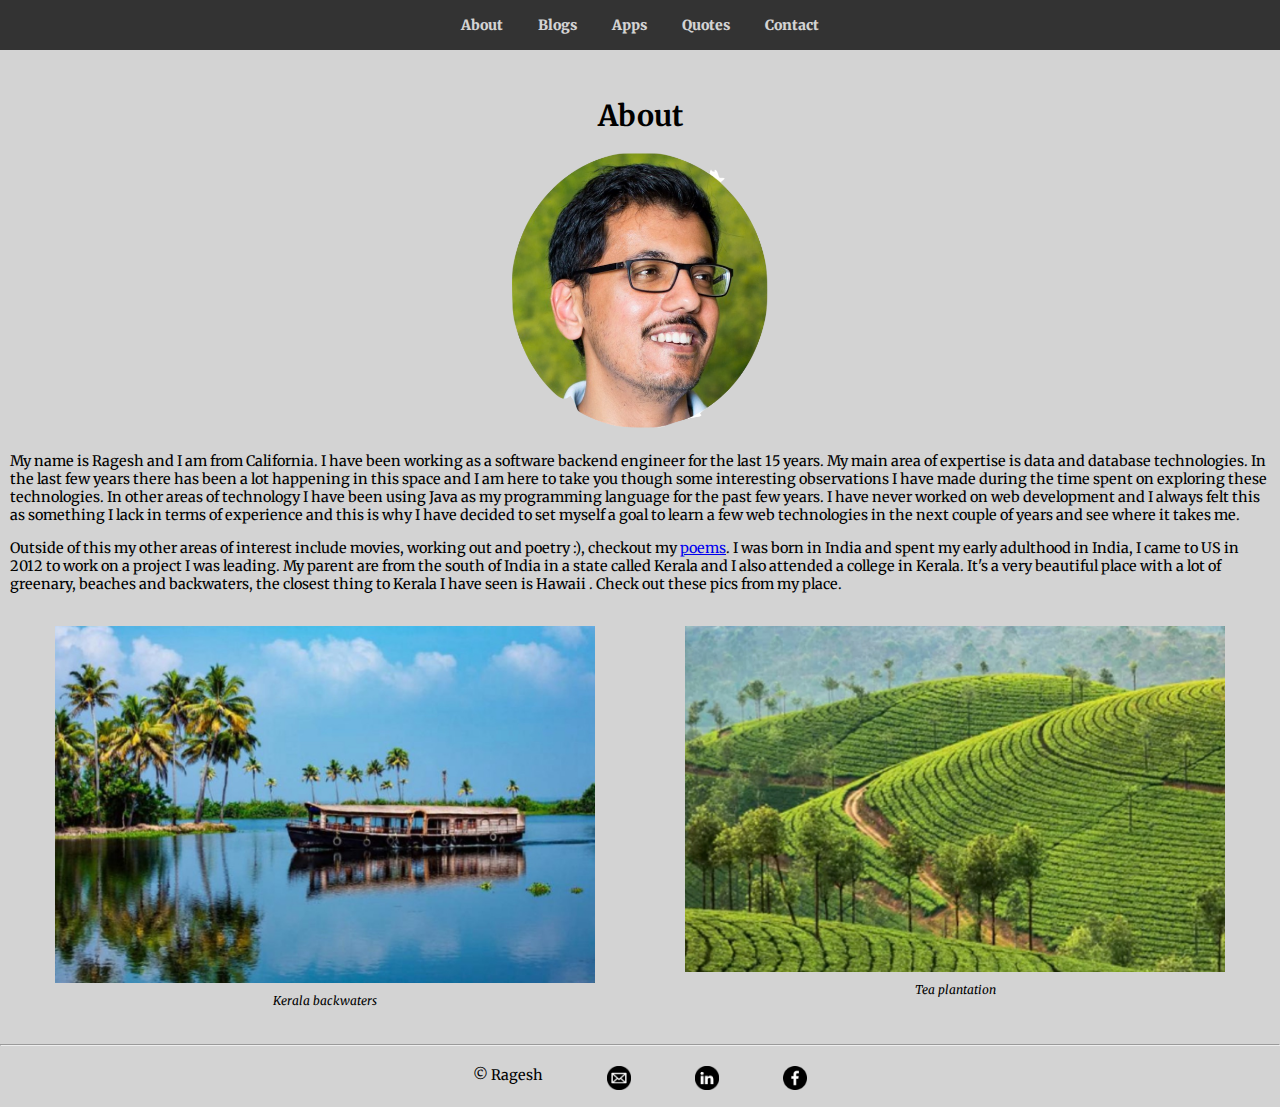
<file: index.html>
<!DOCTYPE html>
<html lang="en">

<head>
  <meta charset="UTF-8">
  <meta http-equiv="X-UA-Compatible" content="IE=edge">
  <meta name="viewport" content="width=device-width, initial-scale=1.0">
  <title>data_dude</title>
  <link href="main.css" media="screen" rel="stylesheet">
  <link href="print.css" media="print" rel="stylesheet">
  <link rel="preconnect" href="https://fonts.googleapis.com">
  <link rel="preconnect" href="https://fonts.gstatic.com" crossorigin>
  <link href="https://fonts.googleapis.com/css2?family=Merriweather:wght@300&display=swap" rel="stylesheet">

<body>
  <main class="wrapper">
    <nav class="nav">
      <ul class="nav-list">
        <li class="nav-item"><a href="index.html" class="nav-link"> About </a></li>
        <li class="nav-item"><a href="blog.html" class="nav-link"> Blogs </a></li>
        <li class="nav-item"><a href="apps.html" class="nav-link"> Apps</a></li>
        <li class="nav-item"><a href="quotes.html" class="nav-link"> Quotes</a></li>
        <li class="nav-item"><a href="contact.html" class="nav-link"> Contact</a></li>
      </ul>
      <div class="hamburger">
        <span class="bar"></span>
        <span class="bar"></span>
        <span class="bar"></span>
      </div>
    </nav>
    <script src="navigation.js"></script>

    <!-- <img src="assets/data_dude.png" id="head_image" alt="data dude"> -->
    <p>
    <h1>About</h1>
    <img src="assets/ragesh_headshot.png" class="my_pic" alt="ragesh headshot">
    <div class="maintext">
      <p>
        My name is Ragesh and I am from California.
        I have been working as a software backend engineer for the last 15 years.
        My main area of expertise is data and database technologies. In the last
        few years there has been a lot happening in this space and I am here to take you
        though some interesting observations I have made during the time spent on exploring
        these technologies. In other areas of technology I have been using Java as my programming
        language for the past few years. I have never worked on web development and
        I always felt this as something I lack in terms of experience and this is
        why I have decided to set myself a goal to learn a few web technologies in the
        next couple of years and see where it takes me.
      </p>
      <p>
        Outside of this my other
        areas of interest include movies, working out and poetry :), checkout my
        <a href="https://www.poemhunter.com/ragesh-damodaran/" target="_blank" rel="noreferrer noopener"
        aria-label="This is an external link (opens in a new tab)">poems</a>. I was born
        in India and spent my early adulthood in India, I came to US in 2012 to work on
        a project I was leading. My parent are from the south of India in a state
        called Kerala and I also attended a college in Kerala. It's a very beautiful place with
        a lot of greenary, beaches and backwaters, the closest thing to Kerala I have seen is Hawaii
        . Check out these pics from my place.
      </p>
      <div class="row">
        <div class="column">
          <figure>
            <img src="assets/kerala_pics.jpg" alt="Kerala backwaters">
            <figcaption><sub><i>Kerala backwaters</i></sub></figcaption>
          </figure>
        </div>
        <div class="column">
          <figure>
            <img src="assets/kerala_pic2.jpg" alt="Kerala tea plantations">
            <figcaption><sub><i>Tea plantation</i></sub></figcaption>
          </figure>
        </div>
      </div>
    </div>
  </main>
  <hr>
  <footer>
    <div class="footer_row">
      <div class="footer_column">
        © Ragesh
      </div>
      <div class="footer_column">
        <a href="mailto:ragesh.temp@gmail.com" target="_blank">
          <img src="assets/mail_icon.png" class="footer_images" alt="email icon">
        </a>
      </div>
      <div class="footer_column">
        <a href="https://linkedin.com/in/ragesh-damodaran" target="_blank">
          <img src="assets/linkedin_icon.png" class="footer_images" alt="email icon">
        </a>
      </div>
      <div class="footer_column">
        <a href="https://www.facebook.com/ragesh.damodaran.5" target="_blank">
          <img src="assets/facebook_icon.png" class="footer_images" alt="email icon">
        </a>
      </div>
    </div>
  </footer>

</body>

</html>
</file>
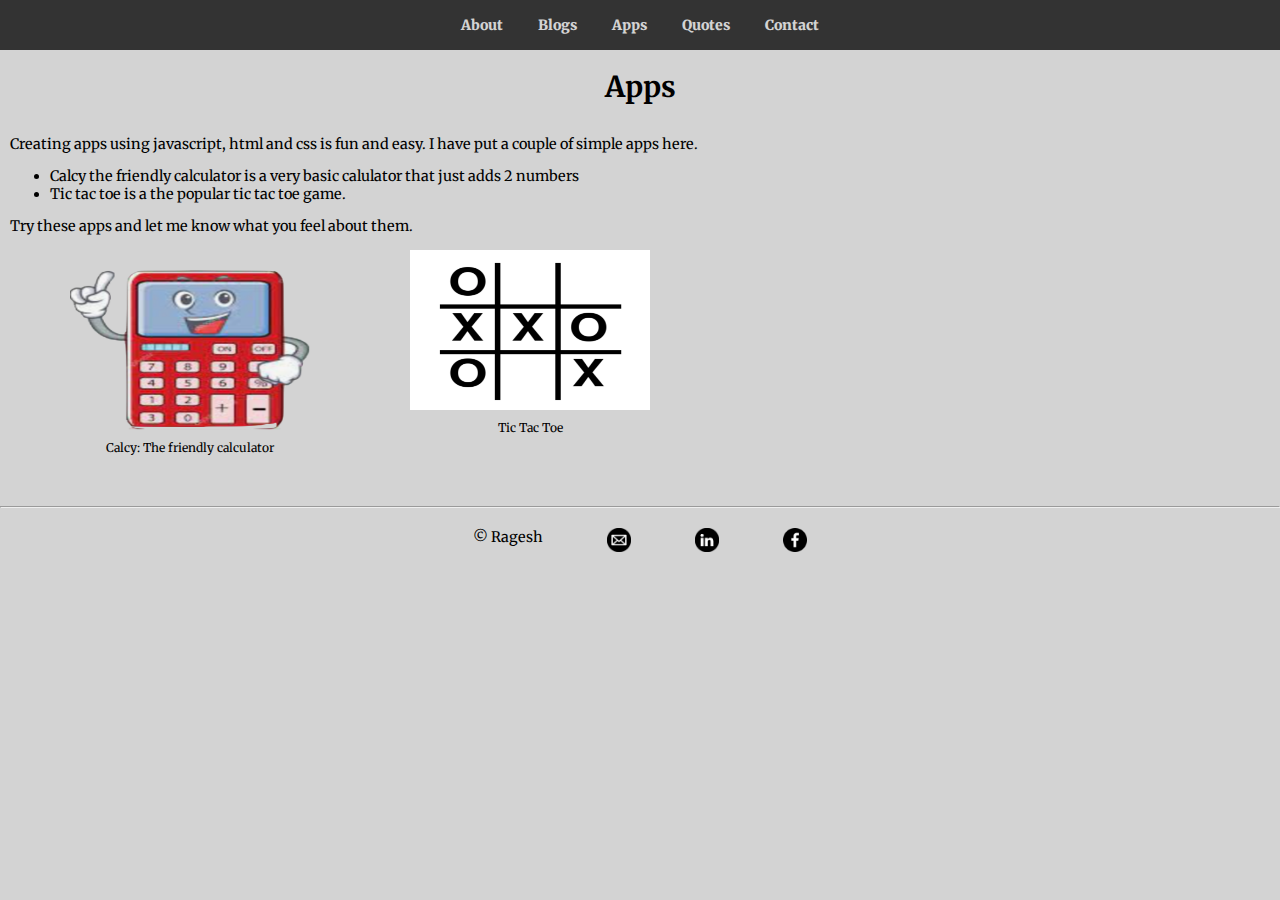
<file: apps.html>
<!DOCTYPE html>
<html lang="en">

<head>
  <meta charset="UTF-8">
  <meta http-equiv="X-UA-Compatible" content="IE=edge">
  <meta name="viewport" content="width=device-width, initial-scale=1.0">
  <title>contact</title>
  <link href="main.css" media="screen" rel="stylesheet">
  <link href="print.css" media="print" rel="stylesheet">
  <link rel="preconnect" href="https://fonts.googleapis.com">
  <link rel="preconnect" href="https://fonts.gstatic.com" crossorigin>
  <link href="https://fonts.googleapis.com/css2?family=Merriweather:wght@300&display=swap" rel="stylesheet">

</head>

<body>
  <main class="wrapper">
    <nav class="nav">
      <ul class="nav-list">
        <li class="nav-item"><a href="index.html" class="nav-link"> About </a></li>
        <li class="nav-item"><a href="blog.html" class="nav-link"> Blogs </a></li>
        <li class="nav-item"><a href="apps.html" class="nav-link"> Apps</a></li>
        <li class="nav-item"><a href="quotes.html" class="nav-link"> Quotes</a></li>
        <li class="nav-item"><a href="contact.html" class="nav-link"> Contact</a></li>
      </ul>
      <div class="hamburger">
        <span class="bar"></span>
        <span class="bar"></span>
        <span class="bar"></span>
      </div>
    </nav>
    <script src="navigation.js"></script>
    <h1>Apps
    </h1>
    <div class="maintext">
      Creating apps using javascript, html and css is fun and easy. I have put a couple of simple apps here.
      <ul>
        <li>Calcy the friendly calculator is a very basic calulator that just adds 2 numbers</li>
        <li>Tic tac toe is a the popular tic tac toe game.</li>
      </ul>
      Try these apps and let me know what you feel about them.
      <div class="flex_row">
        <div class="flex_column">
          <figure>
            <a href="Apps/calculator.html">
              <img src="assets/calcy_img.png" class="flex_imgs" alt="Calcy">
            </a>
            <figcaption><sub class="app_sub">Calcy: The friendly calculator</sub></figcaption>
          </figure>
        </div>
        <div class="blog_column">
          <figure>
            <a href="Apps/tic_tac_toe.html">
              <img src="assets/tic_tac_toe.png" class="flex_imgs" alt="tic tac toe">
            </a>
            <figcaption><sub class="app_sub">Tic Tac Toe</sub></figcaption>
          </figure>
        </div>
      </div>
    </div>
  </main>

  <hr>
  <footer>
    <div class="footer_row">
      <div class="footer_column">
        © Ragesh
      </div>
      <div class="footer_column">
        <a href="mailto:ragesh.temp@gmail.com" target="_blank">
          <img src="assets/mail_icon.png" class="footer_images" alt="email icon">
        </a>
      </div>
      <div class="footer_column">
        <a href="https://linkedin.com/in/ragesh-damodaran" target="_blank">
          <img src="assets/linkedin_icon.png" class="footer_images" alt="email icon">
        </a>
      </div>
      <div class="footer_column">
        <a href="https://www.facebook.com/ragesh.damodaran.5" target="_blank">
          <img src="assets/facebook_icon.png" class="footer_images" alt="email icon">
        </a>
      </div>
    </div>
  </footer>

</body>

</html>
</file>
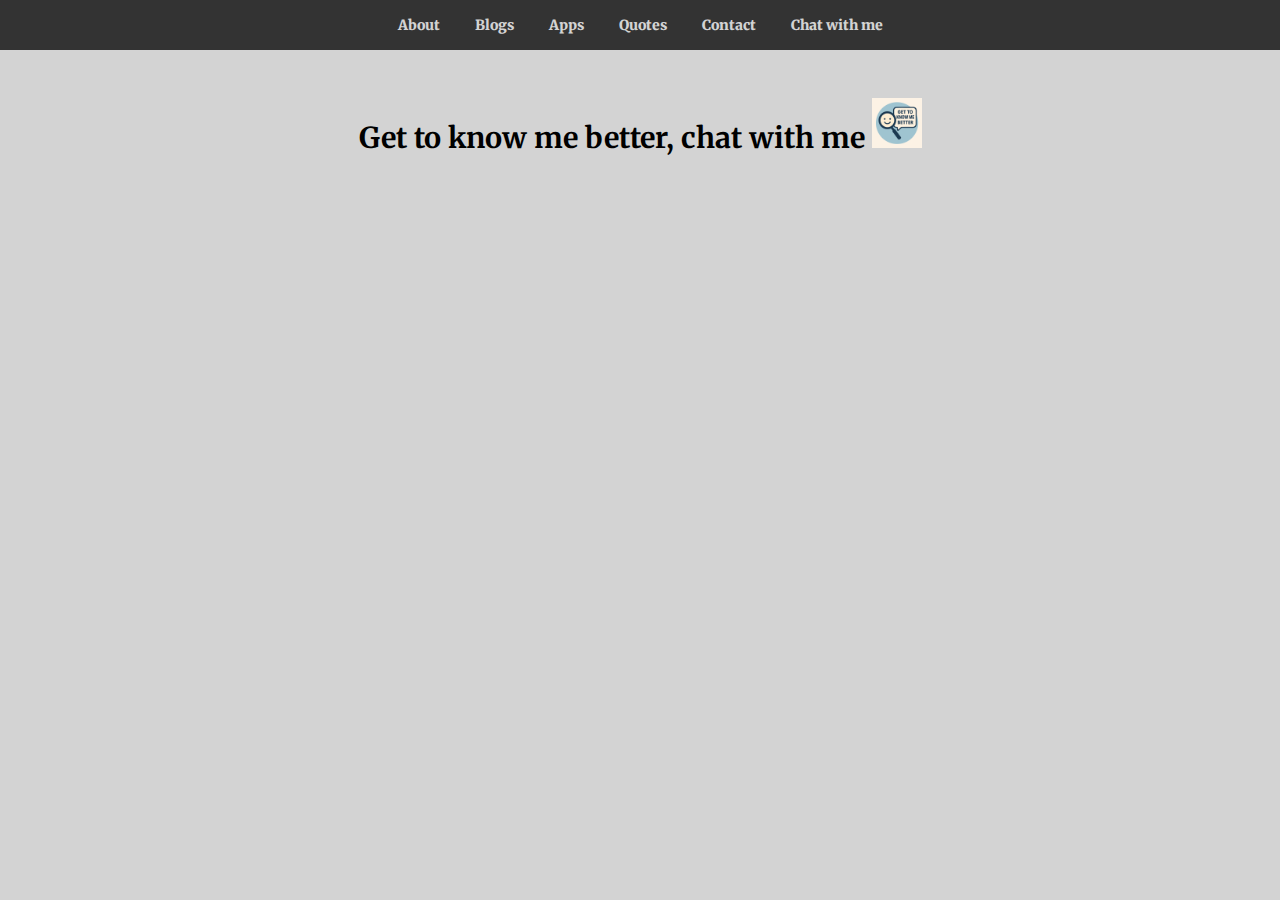
<file: chatbot.html>
<!DOCTYPE html>
<html lang="en">

<head>
  <meta charset="UTF-8">
  <meta http-equiv="X-UA-Compatible" content="IE=edge">
  <meta name="viewport" content="width=device-width, initial-scale=1.0">
  <title>contact</title>
  <link href="main.css" media="screen" rel="stylesheet">
  <link href="print.css" media="print" rel="stylesheet">
  <link rel="preconnect" href="https://fonts.googleapis.com">
  <link rel="preconnect" href="https://fonts.gstatic.com" crossorigin>
  <link href="https://fonts.googleapis.com/css2?family=Merriweather:wght@300&display=swap" rel="stylesheet">
  <script src="form.js"></script>
</head>

<body>
    <main class="wrapper">
        <nav class="nav">
          <ul class="nav-list">
            <li class="nav-item"><a href="index.html" class="nav-link"> About </a></li>
            <li class="nav-item"><a href="blog.html" class="nav-link"> Blogs </a></li>
            <li class="nav-item"><a href="apps.html" class="nav-link"> Apps</a></li>
            <li class="nav-item"><a href="quotes.html" class="nav-link"> Quotes</a></li>
            <li class="nav-item"><a href="contact.html" class="nav-link"> Contact</a></li>
            <li class="nav-item"><a href="chatbot.html" class="nav-link"> Chat with me</a></li>
          </ul>
          <div class="hamburger">
            <span class="bar"></span>
            <span class="bar"></span>
            <span class="bar"></span>
          </div>
        </nav>
        <script src="navigation.js"></script>
    
        <p>
            <h1>Get to know me better, chat with me
                <img src="assets/Get_to_know_me.png" alt="Get to know me better" class="pencil_pic"/>
              </h1>
    <iframe
    src="https://rageshd-career-conversation.hf.space"
    width="100%"
    height="600"
    frameborder="0"
    allow="clipboard-write; clipboard-read">
  </iframe>
  </body>
</file>
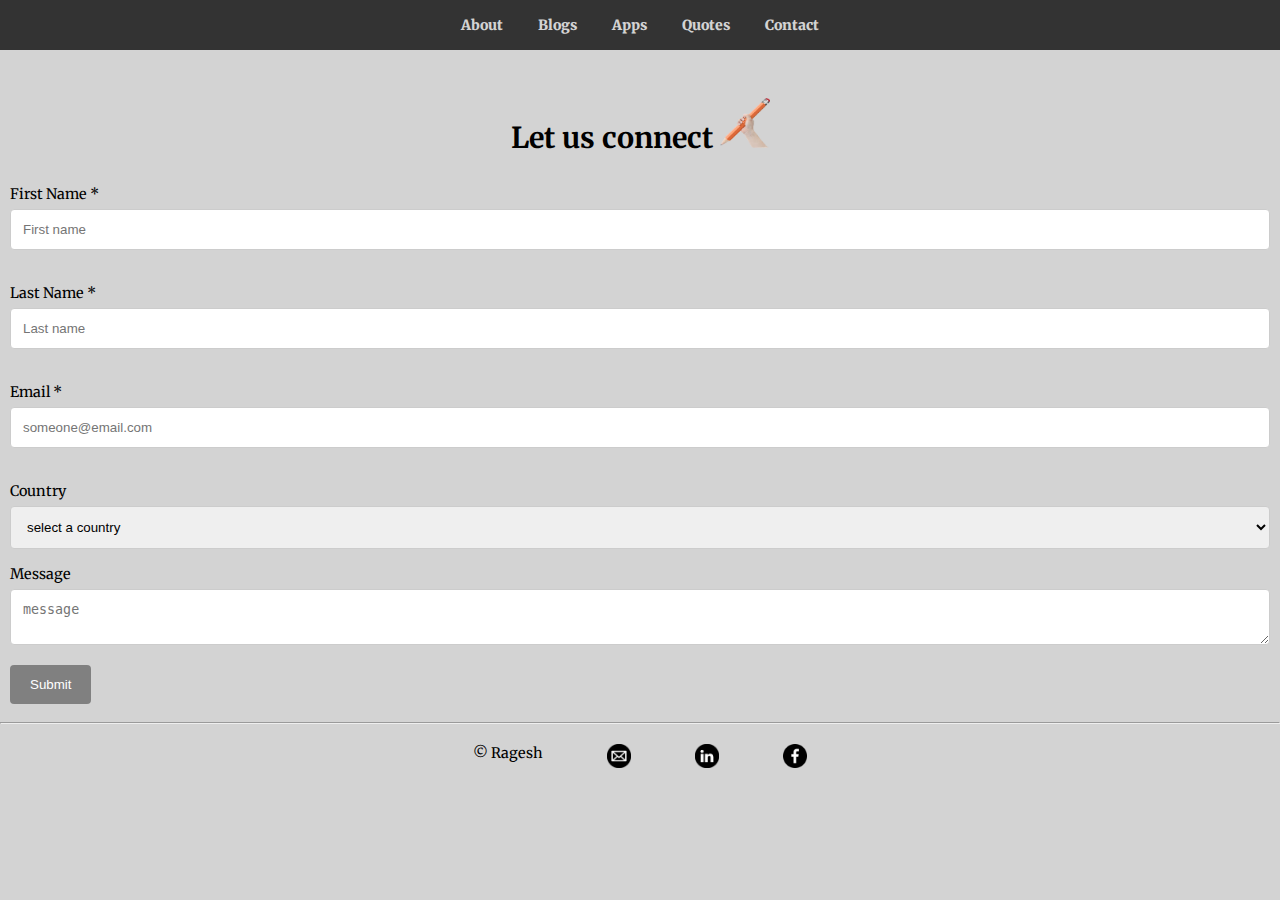
<file: contact.html>
<!DOCTYPE html>
<html lang="en">

<head>
  <meta charset="UTF-8">
  <meta http-equiv="X-UA-Compatible" content="IE=edge">
  <meta name="viewport" content="width=device-width, initial-scale=1.0">
  <title>contact</title>
  <link href="main.css" media="screen" rel="stylesheet">
  <link href="print.css" media="print" rel="stylesheet">
  <link rel="preconnect" href="https://fonts.googleapis.com">
  <link rel="preconnect" href="https://fonts.gstatic.com" crossorigin>
  <link href="https://fonts.googleapis.com/css2?family=Merriweather:wght@300&display=swap" rel="stylesheet">
  <script src="form.js"></script>
</head>

<body>
  <main class="wrapper">
    <nav class="nav">
      <ul class="nav-list">
        <li class="nav-item"><a href="index.html" class="nav-link"> About </a></li>
        <li class="nav-item"><a href="blog.html" class="nav-link"> Blogs </a></li>
        <li class="nav-item"><a href="apps.html" class="nav-link"> Apps</a></li>
        <li class="nav-item"><a href="quotes.html" class="nav-link"> Quotes</a></li>
        <li class="nav-item"><a href="contact.html" class="nav-link"> Contact</a></li>
      </ul>
      <div class="hamburger">
        <span class="bar"></span>
        <span class="bar"></span>
        <span class="bar"></span>
      </div>
    </nav>
    <script src="navigation.js"></script>

    <p>
    <h1>Let us connect
      <img src="assets/write_to_me.png" alt="hand holding pencil" class="pencil_pic"/>
    </h1>
    <div class="maintext">
    <form id="myForm" name="myForm" novalidate onsubmit="return validateForm(event);">

      <label for="firstName">First Name *</label>
      <input type="text" id="firstName" name="firstName" placeholder="First name" required><span id="firstNameError"></span>
      <br><br>
      <label for="lastName">Last Name *</label>
      <input type="text" id="lastName" name="lastName" placeholder="Last name" required><span id="lastNameError"></span>
      <br><br>
      <label for="email">Email *</label>
      <input type="text" id="email" name="email" placeholder="someone@email.com" required><span id="emailError"></span>
      <br><br>
      <div id= "countrySelect">
      <label for="country">Country</label>
      <select id="country" name="country" onchange="toggleHiddenField(this.value)">
        <option value="none" selected disabled hidden>select a country</option>
        <option value="india">India</option>
        <option value="canada">Canada</option>
        <option value="usa">USA</option>
        <option value="others">Others</option>
      </select>
      </div>
      <div id= "countryEnter" style="display: none;">
      <label for="country">Country</label>
      <input type="text" id="countryName" name="countryName" placeholder="enter country name">
      </div>
      <label for="message">Message</label>
      <textarea id="message" name="message" placeholder="message"></textarea>

      <input type="submit" value="Submit">

    </form>
    </div>
  </main>

  <hr>
  <footer>
    <div class="footer_row">
      <div class="footer_column">
        © Ragesh
      </div>
      <div class="footer_column">
        <a href="mailto:ragesh.temp@gmail.com" target="_blank">
          <img src="assets/mail_icon.png" class="footer_images" alt="email icon">
        </a>
      </div>
      <div class="footer_column">
        <a href="https://linkedin.com/in/ragesh-damodaran" target="_blank">
          <img src="assets/linkedin_icon.png" class="footer_images" alt="email icon">
        </a>
      </div>
      <div class="footer_column">
        <a href="https://www.facebook.com/ragesh.damodaran.5" target="_blank">
          <img src="assets/facebook_icon.png" class="footer_images" alt="email icon">
        </a>
      </div>
    </div>
  </footer>

</body>


</html>
</file>
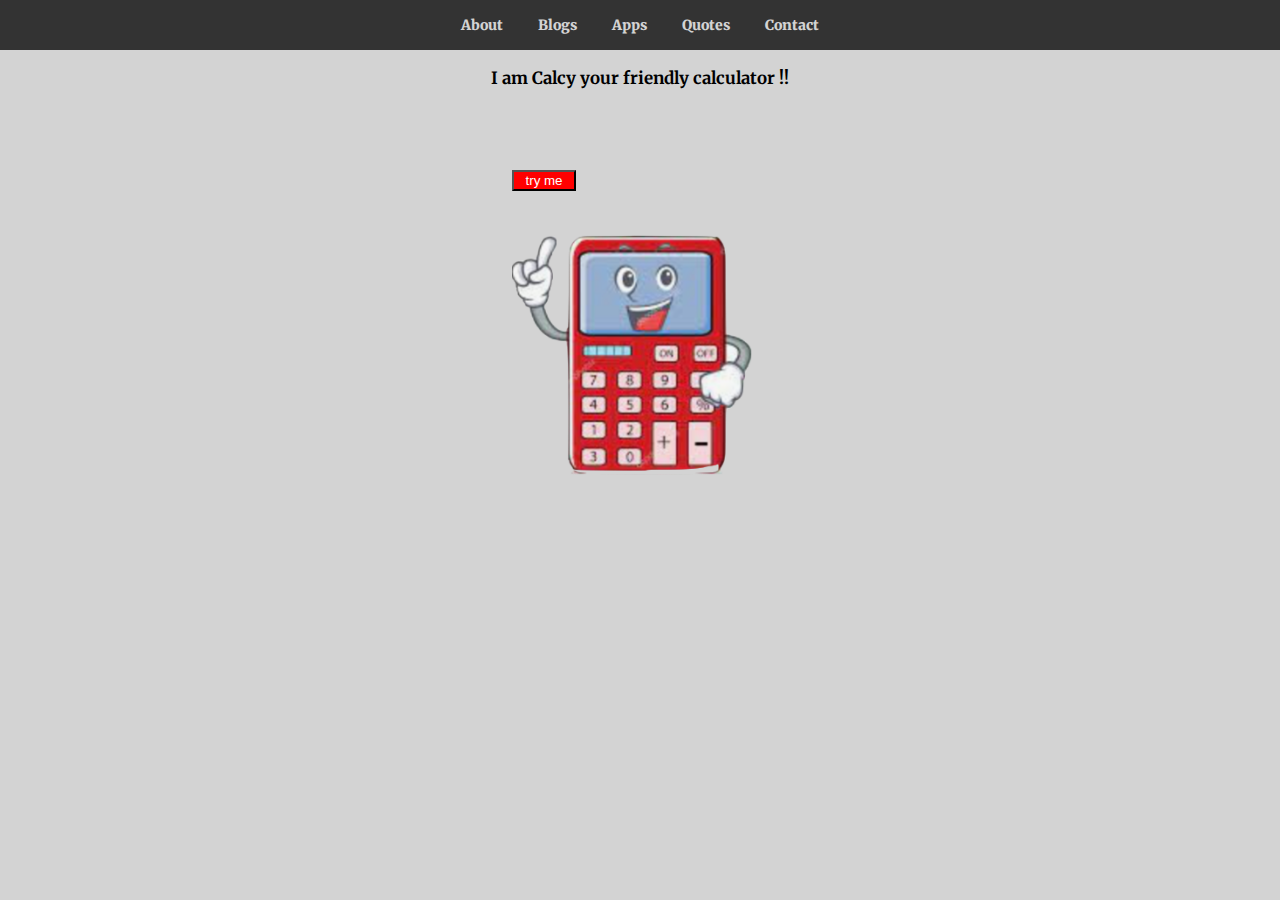
<file: Apps/calculator.html>
<!DOCTYPE HTML>
<html lang="en">

<head>
  <meta charset="UTF-8">
  <meta http-equiv="X-UA-Compatible" content="IE=edge">
  <meta name="viewport" content="width=device-width, initial-scale=1.0">
  <title>calcy</title>
  <link href="../main.css" media="screen" rel="stylesheet">
  <link href="calculator.css" media="screen" rel="stylesheet">
  <script src="calculator.js"></script>
  <link rel="preconnect" href="https://fonts.googleapis.com">
  <link rel="preconnect" href="https://fonts.gstatic.com" crossorigin>
  <link href="https://fonts.googleapis.com/css2?family=Merriweather:wght@300&display=swap" rel="stylesheet">

</head>

<body>
  <main class="wrapper">
    <nav class="nav">
      <ul class="nav-list">
        <li class="nav-item"><a href="../index.html" class="nav-link"> About </a></li>
        <li class="nav-item"><a href="../blog.html" class="nav-link"> Blogs </a></li>
        <li class="nav-item"><a href="../apps.html" class="nav-link"> Apps</a></li>
        <li class="nav-item"><a href="../quotes.html" class="nav-link"> Quotes</a></li>
        <li class="nav-item"><a href="../contact.html" class="nav-link"> Contact</a></li>
      </ul>
      <div class="hamburger">
        <span class="bar"></span>
        <span class="bar"></span>
        <span class="bar"></span>
      </div>
    </nav>
    <script src="../navigation.js"></script>


      <h3 class="calcy_header">I am Calcy your friendly calculator !!</h3>
      <input class="clickMe" type="button" value="try me" onclick="Calculate();" />
        <img src="../assets/calcy_img.png" id="calcy" alt="calcy">

  </main>
</body>

</html>
</file>
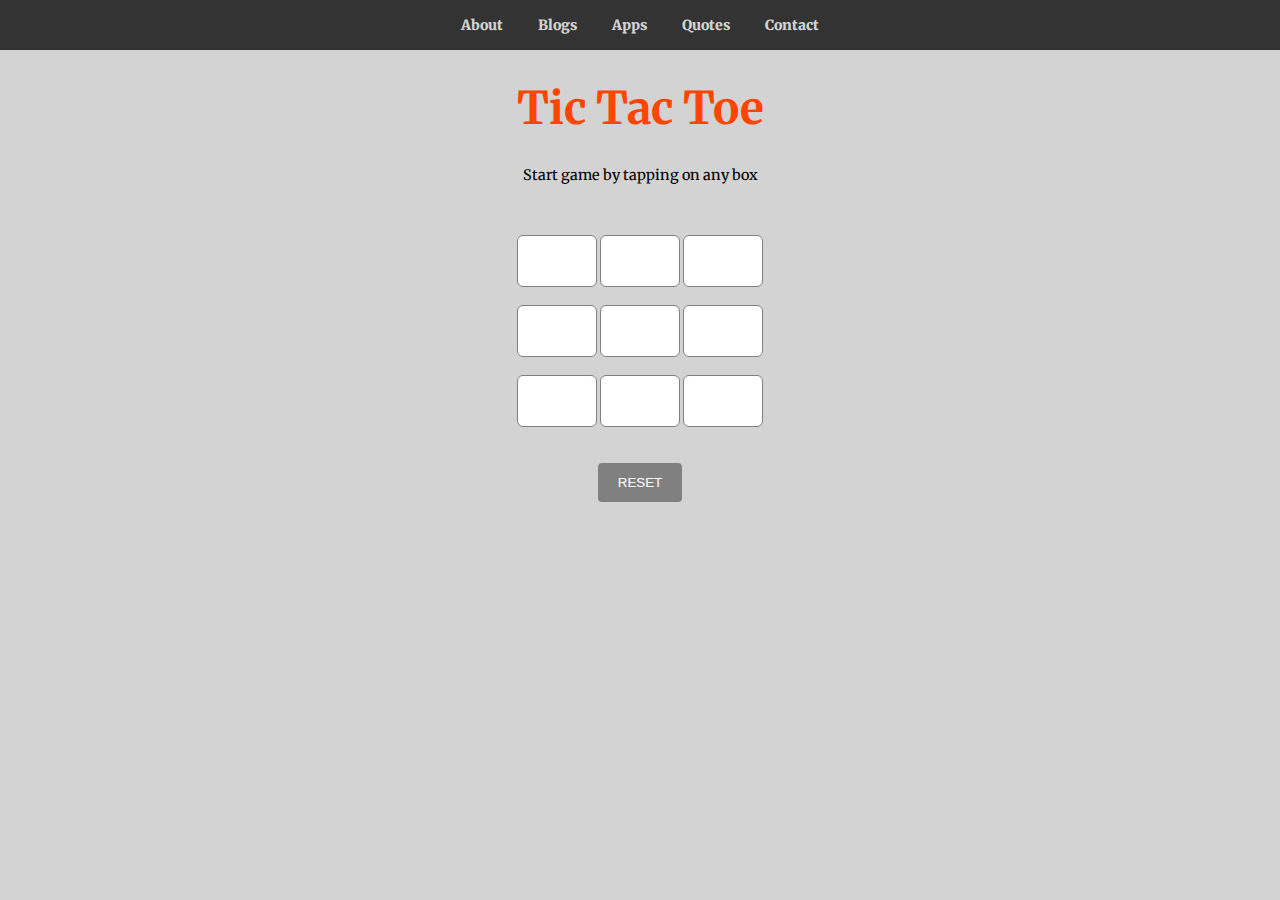
<file: Apps/tic_tac_toe.html>
<!DOCTYPE HTML>
<html lang="en">

<head>
  <meta charset="UTF-8">
  <meta http-equiv="X-UA-Compatible" content="IE=edge">
  <meta name="viewport" content="width=device-width, initial-scale=1.0">
  <title>tic tac toe</title>
  <link href="../main.css" media="screen" rel="stylesheet">
  <link rel="stylesheet" type="text/css" href="tic.css">
  <script src="tic.js"></script>
  <link rel="preconnect" href="https://fonts.googleapis.com">
  <link rel="preconnect" href="https://fonts.gstatic.com" crossorigin>
  <link href="https://fonts.googleapis.com/css2?family=Merriweather:wght@300&display=swap" rel="stylesheet">

</head>

<body>
  <main class="wrapper">
    <nav class="nav">
      <ul class="nav-list">
        <li class="nav-item"><a href="../index.html" class="nav-link"> About </a></li>
        <li class="nav-item"><a href="../blog.html" class="nav-link"> Blogs </a></li>
        <li class="nav-item"><a href="../apps.html" class="nav-link"> Apps</a></li>
        <li class="nav-item"><a href="../quotes.html" class="nav-link"> Quotes</a></li>
        <li class="nav-item"><a href="../contact.html" class="nav-link"> Contact</a></li>
      </ul>
      <div class="hamburger">
        <span class="bar"></span>
        <span class="bar"></span>
        <span class="bar"></span>
      </div>
    </nav>
    <script src="../navigation.js"></script>

    <div id="main">
        <h1>Tic Tac Toe</h1>

        <!-- Game Instructions -->
        <p> Start game by tapping on any box</p>


        <br><br>
        <!-- 3*3 grid of Boxes -->
        <input type="text" id="b1" onclick=
            "setBox(this); checkStatus();" readonly>

        <input type="text" id="b2" onclick=
            "setBox(this); checkStatus();" readonly>

        <input type="text" id="b3" onclick=
            "setBox(this); checkStatus();" readonly>
        <br><br>

        <input type="text" id="b4" onclick=
            "setBox(this); checkStatus();" readonly>

        <input type="text" id="b5" onclick=
            "setBox(this); checkStatus();" readonly>

        <input type="text" id="b6" onclick=
            "setBox(this); checkStatus();" readonly>
        <br><br>

        <input type="text" id="b7" onclick=
            "setBox(this); checkStatus();" readonly>

        <input type="text" id="b8" onclick=
            "setBox(this);checkStatus();" readonly>

        <input type="text" id="b9" onclick=
            "setBox(this);checkStatus();" readonly>

        <!-- Grid end here  -->
        <br><br><br>
        <!-- Button to reset game -->
        <button id="but" onclick="reset()">
            RESET
        </button>

        <br><br>
        <!-- Space to show player turn -->
        <p id="print"></p>


    </div>
  </main>
</body>

</html>
</file>
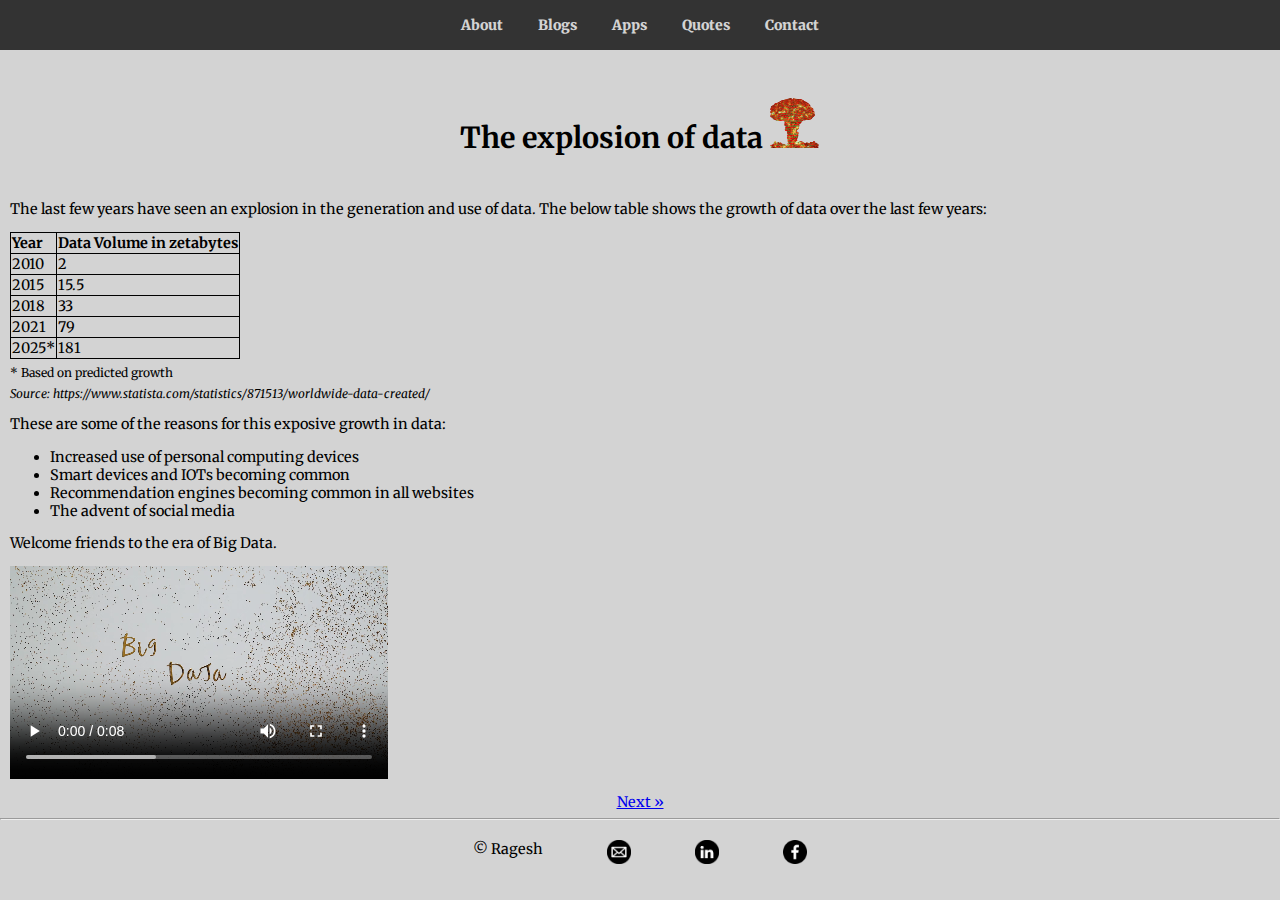
<file: blogs/growth_of_big_data.html>
<!DOCTYPE html>
<html lang="en">

<head>
  <meta charset="UTF-8">
  <meta http-equiv="X-UA-Compatible" content="IE=edge">
  <meta name="viewport" content="width=device-width, initial-scale=1.0">
  <title>growth_of_big_data</title>
  <link href="../main.css" media="screen" rel="stylesheet">
  <link rel="preconnect" href="https://fonts.googleapis.com">
  <link rel="preconnect" href="https://fonts.gstatic.com" crossorigin>
  <link href="https://fonts.googleapis.com/css2?family=Merriweather:wght@300&display=swap" rel="stylesheet">

</head>

<body>
  <main class="wrapper">
    <nav class="nav">
      <ul class="nav-list">
        <li class="nav-item"><a href="../index.html" class="nav-link"> About </a></li>
        <li class="nav-item"><a href="../blog.html" class="nav-link"> Blogs </a></li>
        <li class="nav-item"><a href="../apps.html" class="nav-link"> Apps</a></li>
        <li class="nav-item"><a href="../quotes.html" class="nav-link"> Quotes</a></li>
        <li class="nav-item"><a href="../contact.html" class="nav-link"> Contact</a></li>
      </ul>
      <div class="hamburger">
        <span class="bar"></span>
        <span class="bar"></span>
        <span class="bar"></span>
      </div>
    </nav>
    <script src="../navigation.js"></script>
    <p>
    <h1>The explosion of data
      <img src="../assets/data_explosion.png" alt="data explosion" class="explosion_pic" />
    </h1>
    <div class="maintext">
      <p> The last few years have seen an explosion in the generation and use of data.
        The below table shows the growth of data over the last few years:</p>
      <table>
        <thead>
          <tr>
            <th>Year</th>
            <th>Data Volume in zetabytes</th>
          </tr>
        </thead>
        <tbody>
          <tr>
            <td>2010</td>
            <td>2</td>
          </tr>
          <tr>
            <td>2015</td>
            <td>15.5</td>
          </tr>
          <tr>
            <td>2018</td>
            <td>33</td>
          </tr>
          <tr>
            <td>2021</td>
            <td>79</td>
          </tr>
          <tr>
            <td>2025*</td>
            <td>181</td>
          </tr>
        <tbody>
      </table>
      <sub>* Based on predicted growth</sub>
      <br>
      <sub><i>Source: https://www.statista.com/statistics/871513/worldwide-data-created/</i></sub>
      <p>
        These are some of the reasons for this exposive growth in data:
      <ul>
        <li>Increased use of personal computing devices</li>
        <li>Smart devices and IOTs becoming common</li>
        <li>Recommendation engines becoming common in all websites</li>
        <li>The advent of social media</li>
      </ul>
      <p>Welcome friends to the era of Big Data.</p>
      <video class="blog_video" controls>
        <source src="../assets/big_data.mp4" type="video/webm">
        <p>Your browser doesn't support HTML5 video. Here is a <a href="big_data.mp4">link to the video</a> instead.</p>
      </video>
    </div>
    <a href="intro_typescript.html" class="next">Next &raquo;</a>

  </main>
  <hr>
  <footer>
    <div class="footer_row">
      <div class="footer_column">
        © Ragesh
      </div>
      <div class="footer_column">
        <a href="mailto:ragesh.temp@gmail.com" target="_blank">
          <img src="../assets/mail_icon.png" class="footer_images" alt="email icon">
        </a>
      </div>
      <div class="footer_column">
        <a href="https://linkedin.com/in/ragesh-damodaran" target="_blank">
          <img src="../assets/linkedin_icon.png" class="footer_images" alt="email icon">
        </a>
      </div>
      <div class="footer_column">
        <a href="https://www.facebook.com/ragesh.damodaran.5" target="_blank">
          <img src="../assets/facebook_icon.png" class="footer_images" alt="email icon">
        </a>
      </div>
    </div>
  </footer>

</body>


</html>
</file>
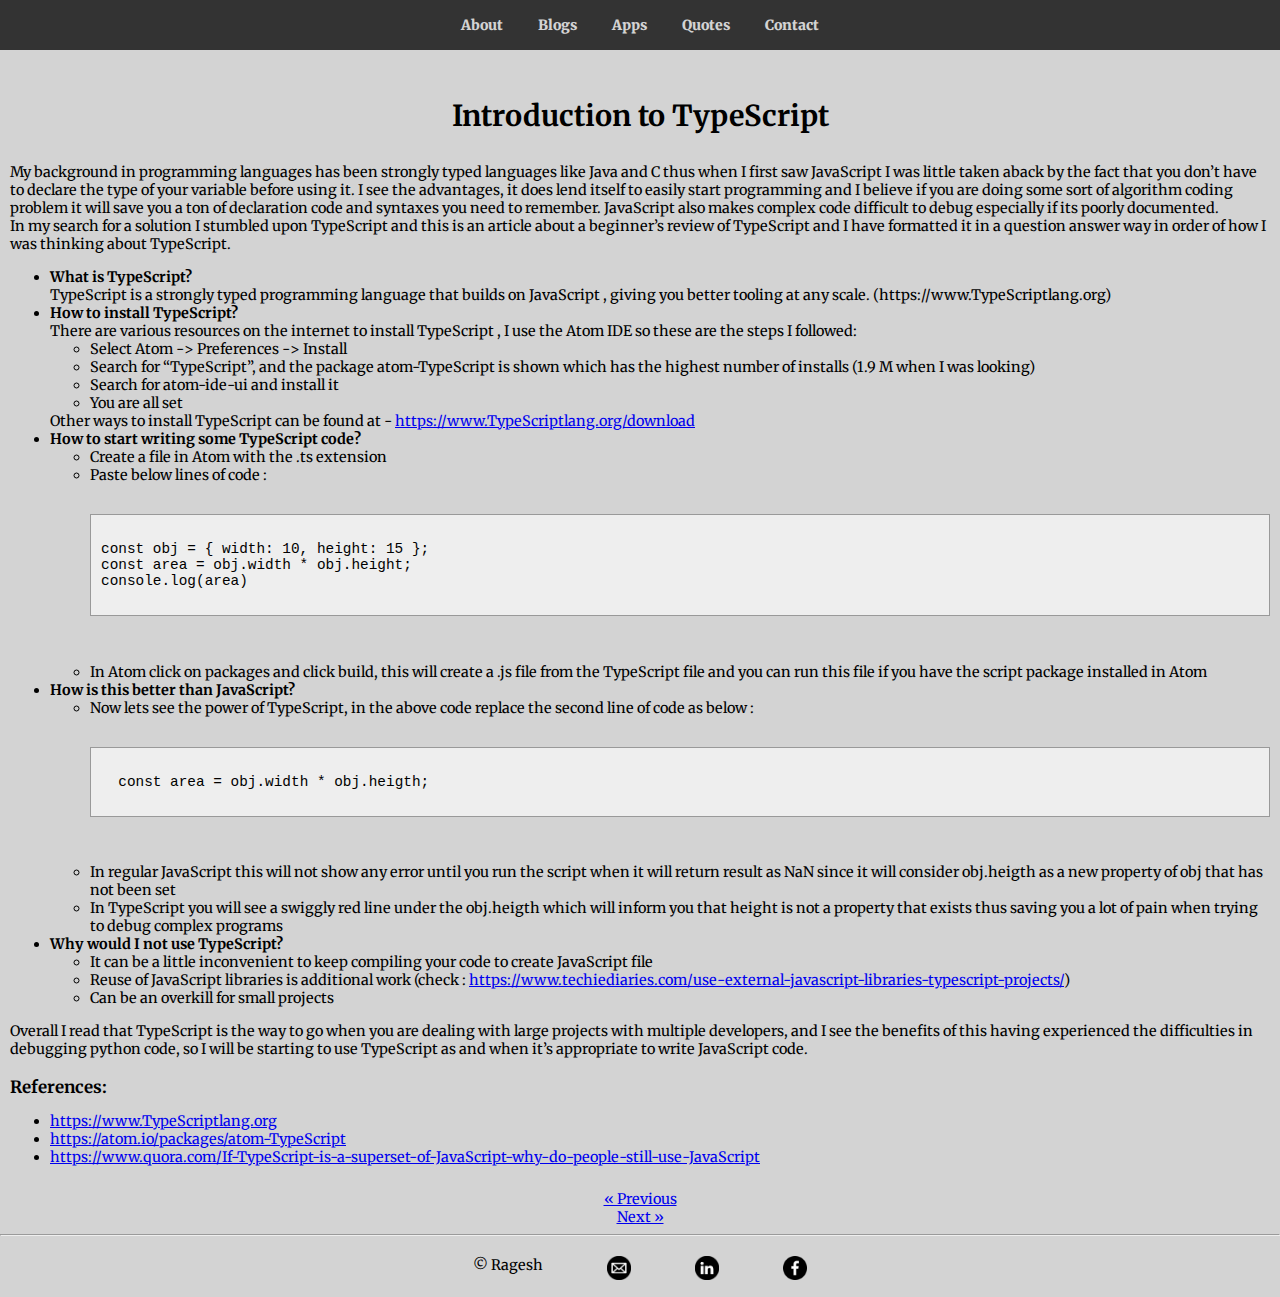
<file: blogs/intro_typescript.html>
<!DOCTYPE html>
<html lang="en">

<head>
  <meta charset="UTF-8">
  <meta http-equiv="X-UA-Compatible" content="IE=edge">
  <meta name="viewport" content="width=device-width, initial-scale=1.0">
  <title>Introduction TypeScript</title>
  <link href="../main.css" media="screen" rel="stylesheet">
  <link rel="preconnect" href="https://fonts.googleapis.com">
  <link rel="preconnect" href="https://fonts.gstatic.com" crossorigin>
  <link href="https://fonts.googleapis.com/css2?family=Merriweather:wght@300&display=swap" rel="stylesheet">

</head>

<body>
  <main class="wrapper">
    <nav class="nav">
      <ul class="nav-list">
        <li class="nav-item"><a href="../index.html" class="nav-link"> About </a></li>
        <li class="nav-item"><a href="../blog.html" class="nav-link"> Blogs </a></li>
        <li class="nav-item"><a href="../apps.html" class="nav-link"> Apps</a></li>
        <li class="nav-item"><a href="../quotes.html" class="nav-link"> Quotes</a></li>
        <li class="nav-item"><a href="../contact.html" class="nav-link"> Contact</a></li>
      </ul>
      <div class="hamburger">
        <span class="bar"></span>
        <span class="bar"></span>
        <span class="bar"></span>
      </div>
    </nav>
    <script src="../navigation.js"></script>
    <p>
    <h1>Introduction to TypeScript
    </h1>
    <div class="maintext">
      My background in programming languages has been strongly typed languages like
      Java and C thus when I first saw JavaScript I was little taken aback by the fact
      that you don’t have to declare the type of your variable before using it.
      I see the advantages, it does lend itself to easily start programming and
      I believe if you are doing some sort of algorithm coding problem it will save you
      a ton of declaration code and syntaxes you need to remember. JavaScript also makes
      complex code difficult to debug especially if its poorly documented.<br>
      In my search for a solution I stumbled upon TypeScript and this is an article
      about a beginner’s review of TypeScript and I have formatted it in a question
      answer way in order of how I was thinking about TypeScript.<br>
      <ul>
        <li>
          <h4>What is TypeScript?</h4><br>TypeScript is a strongly typed programming language that builds on JavaScript
          , giving you better tooling at any scale. (https://www.TypeScriptlang.org)
        </li>
        <li>
          <h4>How to install TypeScript?</h4><br>There are various resources on the internet to install TypeScript
          , I use the Atom IDE so these are the steps I followed:
          <ul>
            <li>Select Atom -> Preferences -> Install </li>
            <li>Search for “TypeScript”, and the package atom-TypeScript is shown which has the highest number of installs (1.9 M when I was looking)</li>
            <li>Search for atom-ide-ui and install it</li>
            <li>You are all set</li>
          </ul>
          Other ways to install TypeScript can be found at -
          <a href=https://www.TypeScriptlang.org/download target="_blank" rel="noreferrer noopener"
          aria-label="This is an external link (opens in a new tab)">https://www.TypeScriptlang.org/download</a>
        </li>
        <li>
          <h4>How to start writing some TypeScript code?</h4><br>
          <ul>
            <li>Create a file in Atom with the .ts extension</li>
            <li>Paste below lines of code :
              <pre>
                  <code>
const obj = { width: 10, height: 15 };
const area = obj.width * obj.height;
console.log(area)
                  </code>
                </pre>
            </li>
            <li>In Atom click on packages and click build, this will create a .js file
              from the TypeScript file and you can run this file if you have the script package installed in Atom</li>
          </ul>
        </li>
        <li>
          <h4>How is this better than JavaScript?</h4><br>
          <ul>
            <li>Now lets see the power of TypeScript, in the above code replace the second line of code as below :
              <pre>
              <code>
  const area = obj.width * obj.heigth;
              </code>
            </pre>
            </li>
            <li>In regular JavaScript this will not show any error until you run the script
              when it will return result as NaN since it will consider obj.heigth as a new property of obj that has not been set</li>
            <li>In TypeScript you will see a swiggly red line under the obj.heigth
              which will inform you that height is not a property that exists thus saving you a lot of pain when trying to debug complex programs</li>
          </ul>
        </li>
        <li>
          <h4>Why would I not use TypeScript?</h4><br>
          <ul>
            <li>It can be a little inconvenient to keep compiling your code to create JavaScript file</li>
            <li>Reuse of JavaScript libraries is additional work
              (check : <a href="https://www.techiediaries.com/use-external-javascript-libraries-typescript-projects/" target="_blank" rel="noreferrer noopener"
              aria-label="This is an external link (opens in a new tab)">https://www.techiediaries.com/use-external-javascript-libraries-typescript-projects/</a>)
            </li>
            <li>Can be an overkill for small projects</li>
          </ul>
        </li>
      </ul>
      Overall I read that TypeScript is the way to go when you are dealing with large projects
      with multiple developers, and I see the benefits of this having experienced the difficulties
      in debugging python code, so I will be starting to use TypeScript as and when it’s appropriate
      to write JavaScript code.
      <br><br>
      <h3>References:</h3>
      <ul>
        <li><a href="https://www.TypeScriptlang.org" target="_blank" rel="noreferrer noopener"
        aria-label="This is an external link (opens in a new tab)">https://www.TypeScriptlang.org</a></li>
        <li><a href="https://atom.io/packages/atom-TypeScript" target="_blank" rel="noreferrer noopener"
        aria-label="This is an external link (opens in a new tab)">https://atom.io/packages/atom-TypeScript</a></li>
        <li><a href="https://www.quora.com/If-TypeScript-is-a-superset-of-JavaScript-why-do-people-still-use-JavaScript" target="_blank" rel="noreferrer noopener"
        aria-label="This is an external link (opens in a new tab)">https://www.quora.com/If-TypeScript-is-a-superset-of-JavaScript-why-do-people-still-use-JavaScript</a></li>
      </ul>
    </div>
    <a href="growth_of_big_data.html" class="previous">&laquo; Previous</a>
    <a href="js_generator.html" class="next">Next &raquo;</a>
  </main>
  <hr>
  <footer>
    <div class="footer_row">
      <div class="footer_column">
        © Ragesh
      </div>
      <div class="footer_column">
        <a href="mailto:ragesh.temp@gmail.com" target="_blank">
          <img src="../assets/mail_icon.png" class="footer_images" alt="email icon">
        </a>
      </div>
      <div class="footer_column">
        <a href="https://linkedin.com/in/ragesh-damodaran" target="_blank">
          <img src="../assets/linkedin_icon.png" class="footer_images" alt="email icon">
        </a>
      </div>
      <div class="footer_column">
        <a href="https://www.facebook.com/ragesh.damodaran.5" target="_blank">
          <img src="../assets/facebook_icon.png" class="footer_images" alt="email icon">
        </a>
      </div>
    </div>
  </footer>

</body>


</html>
</file>
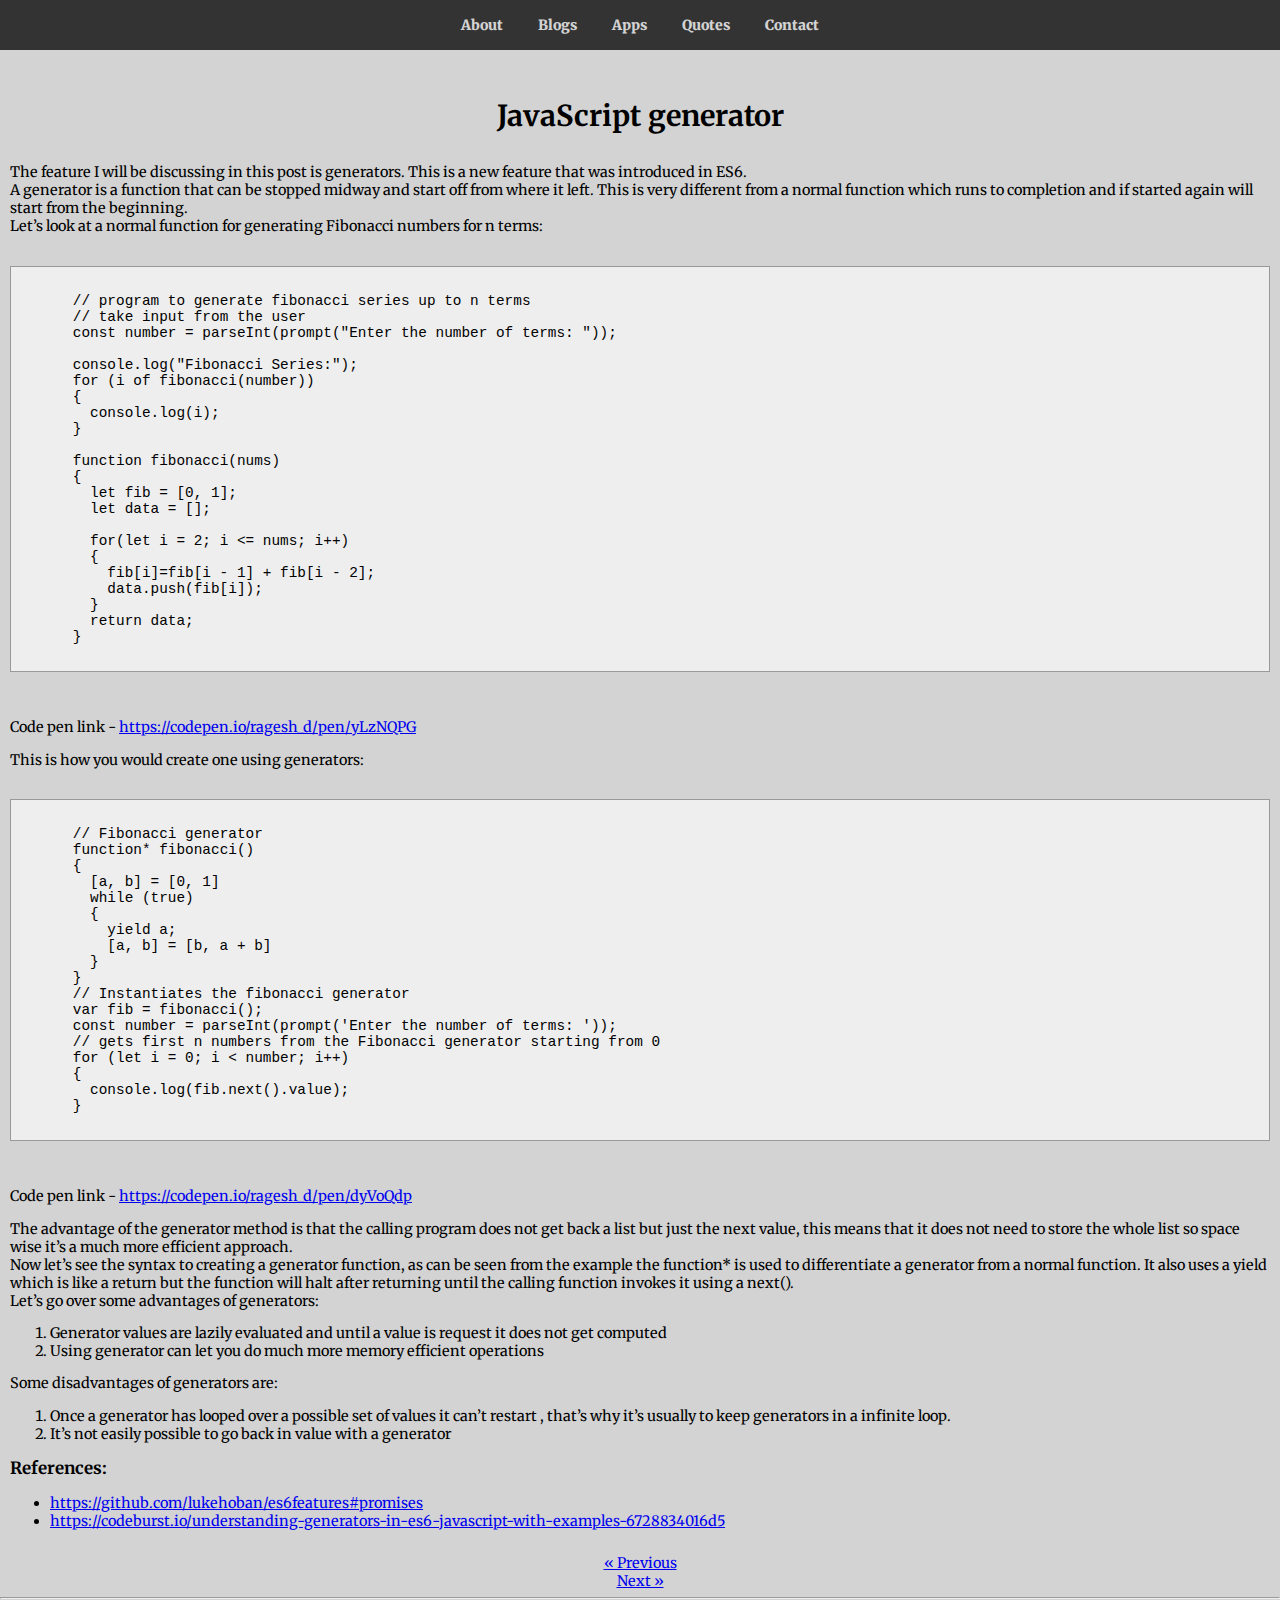
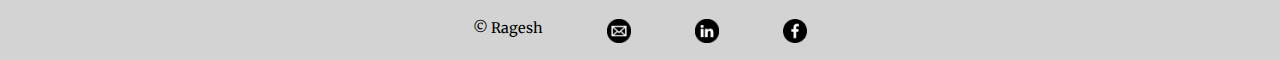
<file: blogs/js_generator.html>
<!DOCTYPE html>
<html lang="en">

<head>
  <meta charset="UTF-8">
  <meta http-equiv="X-UA-Compatible" content="IE=edge">
  <meta name="viewport" content="width=device-width, initial-scale=1.0">
  <title>js_generator</title>
  <link href="../main.css" media="screen" rel="stylesheet">
  <link rel="preconnect" href="https://fonts.googleapis.com">
  <link rel="preconnect" href="https://fonts.gstatic.com" crossorigin>
  <link href="https://fonts.googleapis.com/css2?family=Merriweather:wght@300&display=swap" rel="stylesheet">

</head>

<body>
  <main class="wrapper">
    <nav class="nav">
      <ul class="nav-list">
        <li class="nav-item"><a href="../index.html" class="nav-link"> About </a></li>
        <li class="nav-item"><a href="../blog.html" class="nav-link"> Blogs </a></li>
        <li class="nav-item"><a href="../apps.html" class="nav-link"> Apps</a></li>
        <li class="nav-item"><a href="../quotes.html" class="nav-link"> Quotes</a></li>
        <li class="nav-item"><a href="../contact.html" class="nav-link"> Contact</a></li>
      </ul>
      <div class="hamburger">
        <span class="bar"></span>
        <span class="bar"></span>
        <span class="bar"></span>
      </div>
    </nav>
    <script src="../navigation.js"></script>
    <p></p>
    <h1>JavaScript generator</h1>
    <div class="maintext">
      The feature I will be discussing in this post is generators. This is a new
      feature that was introduced in ES6.<br>
      A generator is a function that can be stopped midway and start off from
      where it left. This is very different from a normal function which runs
      to completion and if started again will start from the beginning.<br>
      Let’s look at a normal function for generating Fibonacci numbers for n terms:
      <pre>
      <code>
      // program to generate fibonacci series up to n terms
      // take input from the user
      const number = parseInt(prompt("Enter the number of terms: "));

      console.log("Fibonacci Series:");
      for (i of fibonacci(number))
      {
        console.log(i);
      }

      function fibonacci(nums)
      {
        let fib = [0, 1];
        let data = [];

        for(let i = 2; i &lt;= nums; i++)
        {
          fib[i]=fib[i - 1] + fib[i - 2];
          data.push(fib[i]);
        }
        return data;
      }
      </code>
      </pre>
      <p>
        Code pen link - <a href=https://codepen.io/ragesh_d/pen/yLzNQPG target="_blank" rel="noreferrer noopener"
        aria-label="This is an external link (opens in a new tab)">
          https://codepen.io/ragesh_d/pen/yLzNQPG</a>
      </p>
      This is how you would create one using generators:
      <pre>
    <code>
      // Fibonacci generator
      function* fibonacci()
      {
        [a, b] = [0, 1]
        while (true)
        {
          yield a;
          [a, b] = [b, a + b]
        }
      }
      // Instantiates the fibonacci generator
      var fib = fibonacci();
      const number = parseInt(prompt('Enter the number of terms: '));
      // gets first n numbers from the Fibonacci generator starting from 0
      for (let i = 0; i &lt; number; i++)
      {
        console.log(fib.next().value);
      }
    </code>
    </pre>
      <p>
        Code pen link - <a href=https://codepen.io/ragesh_d/pen/dyVoQdp target="_blank" rel="noreferrer noopener"
        aria-label="This is an external link (opens in a new tab)">
          https://codepen.io/ragesh_d/pen/dyVoQdp</a>
      </p>
      The advantage of the generator method is that the calling program does not get
      back a list but just the next value, this means that it does not need to
      store the whole list so space wise it’s a much more efficient approach. <br>
      Now let’s see the syntax to creating a generator function, as can be seen
      from the example the function* is used to differentiate a generator from
      a normal function. It also uses a yield which is like a return but the
      function will halt after returning until the calling function invokes it using a next(). <br>
      Let’s go over some advantages of generators:
      <ol>
        <li>Generator values are lazily evaluated and until a value is request it does not get computed</li>
        <li>Using generator can let you do much more memory efficient operations</li>
      </ol>
      Some disadvantages of generators are:
      <ol>
        <li>Once a generator has looped over a possible set of values it can’t restart
          , that’s why it’s usually to keep generators in a infinite loop.</li>
        <li>It’s not easily possible to go back in value with a generator</li>
      </ol>
      <h3>References:</h3>
      <ul>
        <li><a href="https://github.com/lukehoban/es6features#promises" target="_blank" rel="noreferrer noopener"
        aria-label="This is an external link (opens in a new tab)">https://github.com/lukehoban/es6features#promises</a></li>
        <li><a href="https://codeburst.io/understanding-generators-in-es6-javascript-with-examples-6728834016d5" target="_blank" rel="noreferrer noopener"
        aria-label="This is an external link (opens in a new tab)">https://codeburst.io/understanding-generators-in-es6-javascript-with-examples-6728834016d5</a></li>
      </ul>
    </div>
    <a href="intro_typescript.html" class="previous">&laquo; Previous</a>
    <a href="mvc.html" class="next">Next &raquo;</a>
  </main>
  <hr>
  <footer>
    <div class="footer_row">
      <div class="footer_column">
        © Ragesh
      </div>
      <div class="footer_column">
        <a href="mailto:ragesh.temp@gmail.com" target="_blank">
          <img src="../assets/mail_icon.png" class="footer_images" alt="email icon">
        </a>
      </div>
      <div class="footer_column">
        <a href="https://linkedin.com/in/ragesh-damodaran" target="_blank">
          <img src="../assets/linkedin_icon.png" class="footer_images" alt="email icon">
        </a>
      </div>
      <div class="footer_column">
        <a href="https://www.facebook.com/ragesh.damodaran.5" target="_blank">
          <img src="../assets/facebook_icon.png" class="footer_images" alt="email icon">
        </a>
      </div>
    </div>
  </footer>

</body>


</html>
</file>
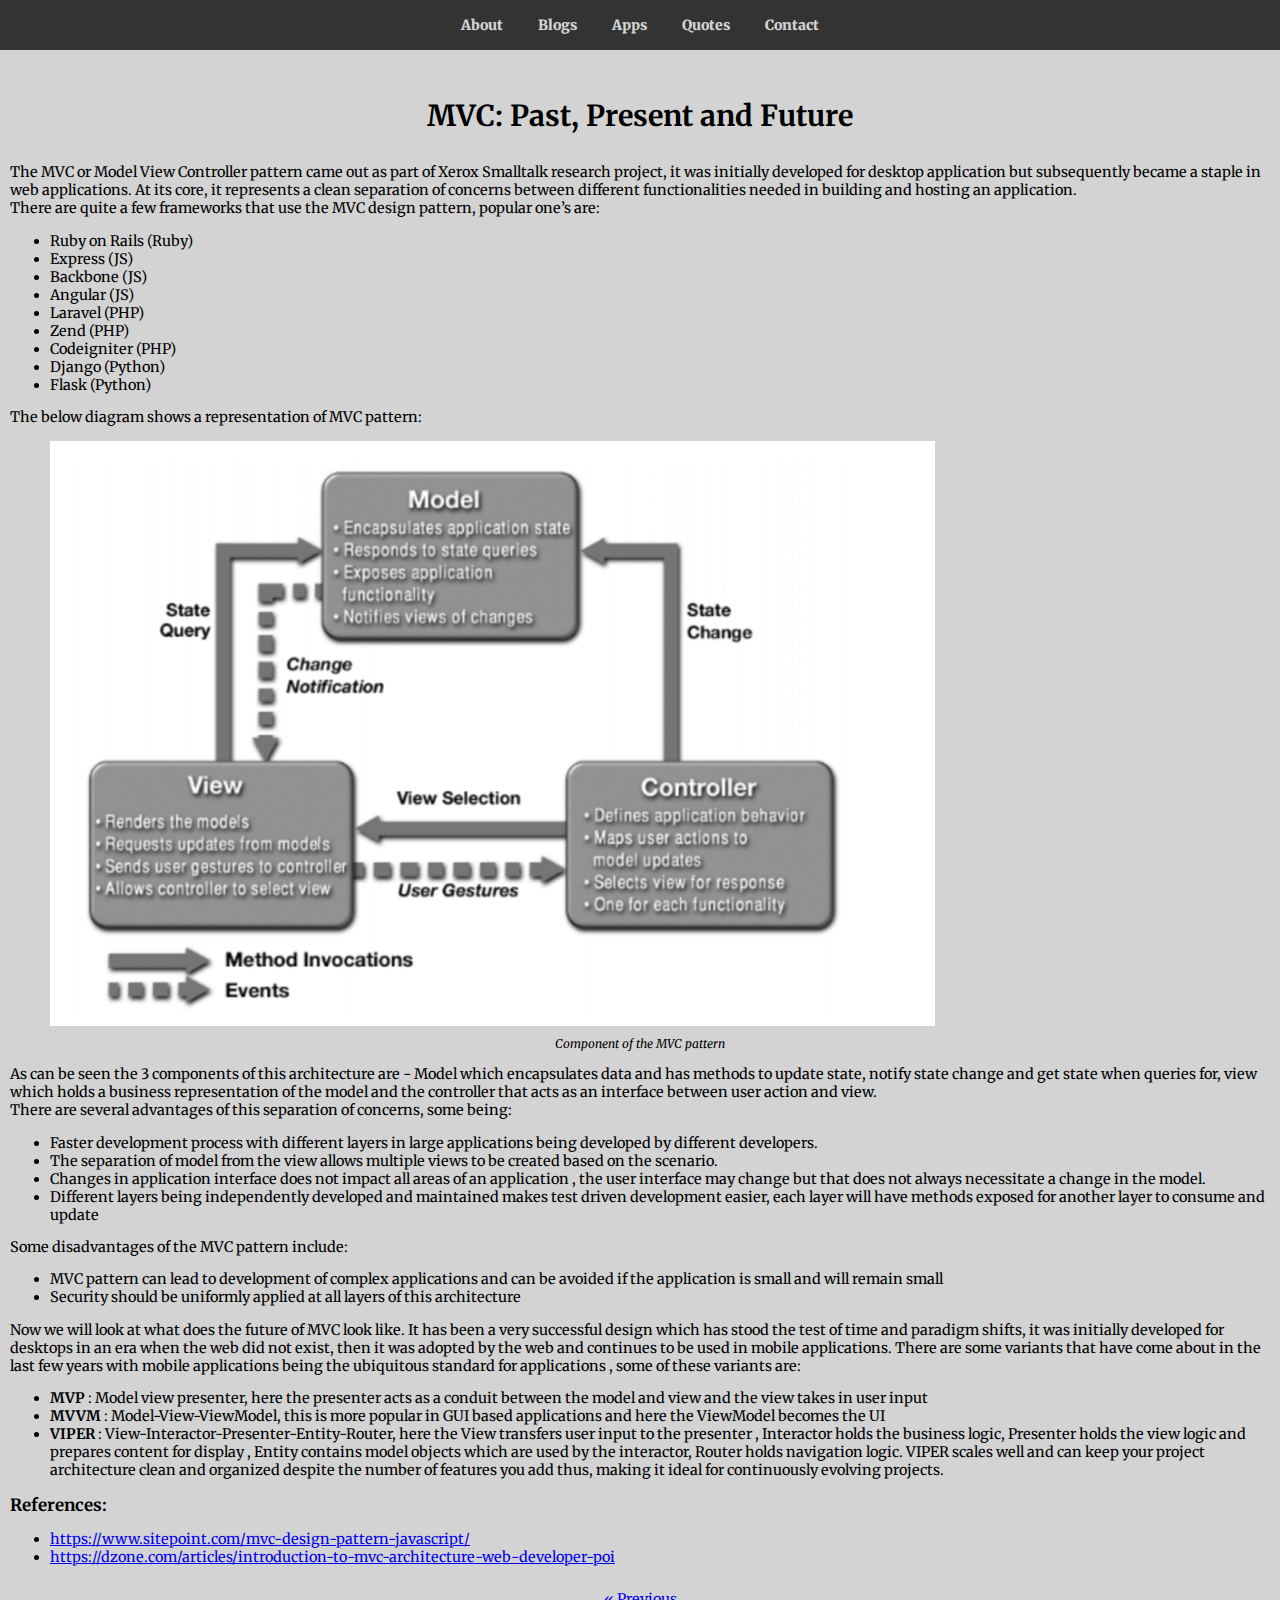
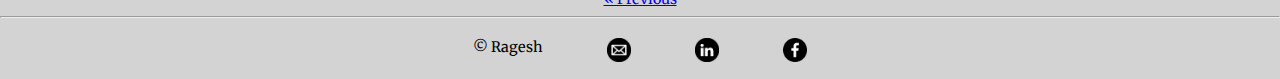
<file: blogs/mvc.html>
<!DOCTYPE html>
<html lang="en">

<head>
  <meta charset="UTF-8">
  <meta http-equiv="X-UA-Compatible" content="IE=edge">
  <meta name="viewport" content="width=device-width, initial-scale=1.0">
  <title>MVC</title>
  <link href="../main.css" media="screen" rel="stylesheet">
  <link rel="preconnect" href="https://fonts.googleapis.com">
  <link rel="preconnect" href="https://fonts.gstatic.com" crossorigin>
  <link href="https://fonts.googleapis.com/css2?family=Merriweather:wght@300&display=swap" rel="stylesheet">

</head>

<body>
  <main class="wrapper">
    <nav class="nav">
      <ul class="nav-list">
        <li class="nav-item"><a href="../index.html" class="nav-link"> About </a></li>
        <li class="nav-item"><a href="../blog.html" class="nav-link"> Blogs </a></li>
        <li class="nav-item"><a href="../apps.html" class="nav-link"> Apps</a></li>
        <li class="nav-item"><a href="../quotes.html" class="nav-link"> Quotes</a></li>
        <li class="nav-item"><a href="../contact.html" class="nav-link"> Contact</a></li>
      </ul>
      <div class="hamburger">
        <span class="bar"></span>
        <span class="bar"></span>
        <span class="bar"></span>
      </div>
    </nav>
    <script src="../navigation.js"></script>
    <p>
    <h1>MVC: Past, Present and Future</h1>
    <div class="maintext">
      The MVC or Model View Controller pattern came out as part of Xerox Smalltalk
      research project, it was initially developed for desktop application but subsequently
      became a staple in web applications. At its core, it represents a clean separation
      of concerns between different functionalities needed in building and hosting an application.
      <br>
      There are quite a few frameworks that use the MVC design pattern, popular one’s are:
      <ul>
        <li>	Ruby on Rails (Ruby) </li>
        <li>	Express (JS) </li>
        <li>	Backbone (JS) </li>
        <li>	Angular (JS) </li>
        <li>	Laravel (PHP) </li>
        <li>	Zend (PHP) </li>
        <li>	Codeigniter (PHP) </li>
        <li>	Django (Python) </li>
        <li>	Flask (Python) </li>
      </ul>
      The below diagram shows a representation of MVC pattern:
      <p></p>
      <figure>
      <img style = "max-width:75%; height:auto;" src="../assets/mvc.png" alt="MVC Pattern">
      <figcaption><sub><i>Component of the MVC pattern</i></sub></figcaption>
      </figure>
      <p></p>
      As can be seen the 3 components of this architecture are - Model which encapsulates data
      and has methods to update state, notify state change and get state when queries for,
      view which holds a business representation of the model and the controller that acts as
      an interface between user action and view.
      <br>
      There are several advantages of this separation of concerns, some being:
      <ul>
      <li>Faster development process with different layers in large applications being developed by different developers.</li>
      <li>The separation of model from the view allows multiple views to be created based on the scenario.</li>
      <li>Changes in application interface does not impact all areas of an application
        , the user interface may change but that does not always necessitate a change in the model.</li>
      <li>Different layers being independently developed and maintained makes test
        driven development easier, each layer will have methods exposed for another layer to consume and update</li>
      </ul>
      Some disadvantages of the MVC pattern include:
      <ul>
        <li>MVC pattern can lead to development of complex applications and can be avoided
          if the application is small and will remain small</li>
        <li>Security should be uniformly applied at all layers of this architecture</li>
      </ul>
      Now we will look at what does the future of MVC look like. It has been a very successful design
      which has stood the test of time and paradigm shifts, it was initially developed for desktops in
      an era when the web did not exist, then it was adopted by the web and continues to be used in mobile applications.
       There are some variants that have come about in the last few years with mobile applications being the ubiquitous standard for applications
       , some of these variants are:
      <ul>
      <li><h4>MVP</h4> : Model view presenter, here the presenter acts as a conduit between the model and view and the view takes in user input</li>
      <li><h4>MVVM</h4> : Model-View-ViewModel, this is more popular in GUI based applications and here the ViewModel becomes the UI</li>
      <li><h4>VIPER</h4> : View-Interactor-Presenter-Entity-Router, here the View transfers user input to the presenter
      , Interactor holds the business logic, Presenter holds the view logic and prepares content for display
      , Entity contains model objects which are used by the interactor, Router holds navigation logic.
      VIPER scales well and can keep your project architecture clean and organized despite the number of features you add
      thus, making it ideal for continuously evolving projects.</li>
    </ul>
      <h3>References:</h3>
      <ul>
        <li><a href="https://www.sitepoint.com/mvc-design-pattern-javascript/"
          target="_blank" rel="noreferrer noopener"
          aria-label="This is an external link (opens in a new tab)">https://www.sitepoint.com/mvc-design-pattern-javascript/</a></li>
        <li><a href="https://dzone.com/articles/introduction-to-mvc-architecture-web-developer-poi"
          target="_blank" rel="noreferrer noopener"
          aria-label="This is an external link (opens in a new tab)">https://dzone.com/articles/introduction-to-mvc-architecture-web-developer-poi</a></li>
      </ul>
    </div>
    <a href="js_generator.html" class="previous">&laquo; Previous</a>
  </main>
  <hr>
  <footer>
    <div class="footer_row">
      <div class="footer_column">
        © Ragesh
      </div>
      <div class="footer_column">
        <a href="mailto:ragesh.temp@gmail.com" target="_blank">
          <img src="../assets/mail_icon.png" class="footer_images" alt="email icon">
        </a>
      </div>
      <div class="footer_column">
        <a href="https://linkedin.com/in/ragesh-damodaran" target="_blank">
          <img src="../assets/linkedin_icon.png" class="footer_images" alt="email icon">
        </a>
      </div>
      <div class="footer_column">
        <a href="https://www.facebook.com/ragesh.damodaran.5" target="_blank">
          <img src="../assets/facebook_icon.png" class="footer_images" alt="email icon">
        </a>
      </div>
    </div>
  </footer>

</body>


</html>
</file>
<file: main.css>
body {
    background-color: lightgrey;
    margin:0;
    font-family: 'Merriweather', serif;
    font-size: 0.9rem;
  }

  table, th, td {
    border: 1px solid black;
    border-collapse: collapse;
    text-align: left
  }
  h4,h3 {
    display: inline
  }
  mark {
    color: black;
    background-color: lightgrey
  }

  .previous, .next {
    text-align: center;
  }



  a:link {
    /* text-decoration: none; */
  }

  a:visited {
    text-decoration: none;
    color:blue;
  }

  a:hover {
    text-decoration: underline;
  }

  a:active {
    text-decoration: underline;
  }

  img {
    width: 100%;
  }

  figcaption{
    text-align: center;
  }

  h1 {
    text-align: center;
  }

  /*This is a class to format the main header image named - Data Dude*/
  #head_image {
    width: 300px;
    height: 100px;
    display: block;
    margin-left: auto;
    margin-right: auto;
  }

  /*Class for the pictures under the index page*/
  .row {
    display: flex;
  }

  .column {
    flex: 33.33%;
    padding: 5px;
  }

  .wrapper {
    display: grid;
  }

  .maintext {
    padding: 10px;
  }

  #app {
    display: grid;
  }

  .my_pic {
    width: 20%;
    display: block;
    margin-left: auto;
    margin-right: auto;
  }

  .blog_list {
    text-align: center;
  }

  /*Class for the pictures under the index page*/
  .blog_vue_row {
    display: flex;
    flex-wrap: wrap;
  }

  .blog_vue_column {
    padding: 5px;
  }

  .blog_vue_page_imgs {
    height: 10rem;
    width: 15rem;
  }

  /*Class for the flexboxes*/
  .flex_row {
    display: flex;
    flex-wrap: wrap;
  }

  .flex_column {
    padding: 20px;
  }

  .flex_imgs {
    height: 10rem;
    width: 15rem;
  }

  .app_sub {
    text-align: center;
  }

  /* Class for the explosion picture in the blog page*/
  .explosion_pic {
    width: 50px;
    height: 50px;
  }

  /* Class for the video in the blog page*/
  .blog_video {
    width: 30%;
  }

  /* Class to style the hand holding pencil image in contact page */
  .pencil_pic {
    width: 50px;
    height: 50px;
  }

/*Styleing code blocks */
  code {
  background-color: #eee;
  border: 1px solid #999;
  display: flex;
  flex-wrap: wrap;
  text-align: left;
  padding: 10px;
}

pre {
 white-space: pre-wrap;       /* css-3 */
 white-space: -moz-pre-wrap;  /* Mozilla, since 1999 */
 white-space: -pre-wrap;      /* Opera 4-6 */
 white-space: -o-pre-wrap;    /* Opera 7 */
 word-wrap: break-word;       /* Internet Explorer 5.5+ */
}



  /* Style inputs with type="text", select elements and textareas */
  input[type=text], select, textarea {
    width: 100%;
    /* Full width */
    padding: 12px;
    /* Some padding */
    border: 1px solid #ccc;
    /* Gray border */
    border-radius: 4px;
    /* Rounded borders */
    box-sizing: border-box;
    /* Make sure that padding and width stays in place */
    margin-top: 6px;
    /* Add a top margin */
    margin-bottom: 16px;
    /* Bottom margin */
    resize: vertical
      /* Allow the user to vertically resize the textarea (not horizontally) */
  }

  /* Style the submit button with a specific background color etc */
  input[type=submit] {
    background-color: grey;
    color: white;
    padding: 12px 20px;
    border: none;
    border-radius: 4px;
    cursor: pointer;
  }

  /* When moving the mouse over the submit button, add a darker green color */
  input[type=submit]:hover {
    background-color: black;
  }

  /* Styling the navigation*/
  .nav {
    position: relative;
    display: inline-block;
    font-size: 14px;
    font-weight: 900;
    text-align: center;
  }

  .nav-list {
    list-style-type: none;
    margin: 0;
    padding: 0;
    overflow: hidden;
    background-color: #333;
  }

  .nav-item {
    display: inline-block;
  }

  .nav-item a {
    display: block;
    color: lightgrey;
    text-align: center;
    padding: 16px 16px;
    text-decoration: none;
  }

  /* Change the link color to #111 (black) on hover */
  .nav-item a:hover {
    background-color: #111;
  }


  .hamburger {
    display: none;
  }

  .bar {
    display: block;
    width: 25px;
    height: 3px;
    margin: 5px auto;
    -webkit-transition: all 0.3s ease-in-out;
    transition: all 0.3s ease-in-out;
    background-color: #101010;
  }

  footer {
    display: flex;
    justify-content: center;
    padding: 5px;
    /* background-color: lightgrey; */
    color: #fff;
}

.footer_row {
  display: flex;
}

.footer_column {
  color: black;
  padding-top: 0.5rem;
  padding-bottom: 0.5rem;
  padding-right: 2rem;
  padding-left: 2rem;
}

.footer_images {
  width: 1.5rem;
}

  /* Small device*/
  @media only screen and (max-width: 600px) {
    /* body {
      background-color: white;
    } */

    .nav-list {
      position: fixed;
      left: -100%;
      z-index: 5;
      top: 5rem;
      flex-direction: column;
      background-color: grey;
      width: 25%;
      text-align: center;
      transition: 0.3s;
      opacity:0.95;
    }

    .nav-list.active {
      left: 0;
    }

    .nav-item {
      margin: 0 ;
    }

    .hamburger {
      position: absolute;
      display: block;
      cursor: pointer;
      padding-left: 3px;
    }

    .hamburger.active .bar:nth-child(2) {
      opacity: 0;
    }

    .hamburger.active .bar:nth-child(1) {
      transform: translateY(8px) rotate(45deg);
    }

    .hamburger.active .bar:nth-child(3) {
      transform: translateY(-8px) rotate(-45deg);
    }

    /* Have the images stacked one over the other in a smaller screen*/
    .row {
      display: inline-block;
      width: 100%;
      vertical-align: top;
    }

    /* Have the images stacked one over the other in a smaller screen*/
    .blog_row {
      display: inline-block;
      width: 100%;
      vertical-align: top;
      text-align: center;
    }

    /* Move button to the middle in a smaller screen */
    input[type=submit] {
      margin: auto;
      display: block;
    }
  }

  /* Medium device*/
  @media only screen and (min-width: 600px) and (max-width: 768px) {
    /* body {
      background-color: Gray;
      color: white;
    } */

    input[type=submit] {
      background-color: darkgrey;
    }

    /* Have the images stacked one over the other in a smaller screen*/
    .row {
      display: inline-block;
      width: 100%;
      vertical-align: top;
    }

    /* Have the images stacked one over the other in a smaller screen*/
    .blog_row {
      display: inline-block;
      width: 100%;
      vertical-align: top;
      text-align: center;
    }
  }
</file>
<file: print.css>
header, footer, aside, nav, form, iframe, .menu, .hero, .adslot {
  display: none;
}

body {
  background-color: white;
}

table, th, td {
  border: 1px solid black;
}

/* In case of print don't include any videos*/
video{
 display:none;
}

mark{
  color: black;
  background-color: white
}

.row {
  display: flex;
}

.column {
  flex: 33.33%;
  padding: 5px;
}

img {
  width:100%;
}

h1{
  text-align: center;
}

/*This is a class to format the main header image named - Data Dude*/
.headImage {
    width: 300px;
    height: 100px;
    display: block;
    margin-left: auto;
    margin-right: auto;
}

.my_pic {
  width: 20%;
  display: block;
  margin-left: auto;
  margin-right: auto;
}

/* Style inputs with type="text", select elements and textareas */
input[type=text], select, textarea {
  width: 100%; /* Full width */
  padding: 12px; /* Some padding */
  border: 1px solid #ccc; /* Gray border */
  border-radius: 4px; /* Rounded borders */
  box-sizing: border-box; /* Make sure that padding and width stays in place */
  margin-top: 6px; /* Add a top margin */
  margin-bottom: 16px; /* Bottom margin */
  resize: vertical /* Allow the user to vertically resize the textarea (not horizontally) */
}

/* Style the submit button with a specific background color etc */
input[type=submit] {
  background-color: grey;
  color: white;
  padding: 12px 20px;
  border: none;
  border-radius: 4px;
  cursor: pointer;
}

/* When moving the mouse over the submit button, add a darker green color */
input[type=submit]:hover {
  background-color: black;
}


/* Styling the navigation*/
nav ul {
  list-style-type: none;
  margin: 0;
  padding: 0;
  overflow: hidden;
  background-color: #333;
}

nav li {
  float: left;
}

nav li a {
  display: block;
  color: lightgrey;
  text-align: center;
  padding: 16px 16px;
  text-decoration: none;
}

/* Change the link color to #111 (black) on hover */
nav li a:hover {
  background-color: #111;
}
</file>
<file: Apps/calculator.css>
/*This is a class to format the calcy image*/
#calcy {
  height: 15rem;
   left: 40%;
   position: relative;
   top: 45%;
   width: 15rem;
}

/*This is a class to format the calcy header*/
.calcy_header {
  text-align: center;
}


/*This is a class to format the click me button*/
.clickMe {
  left: 40%;
  top: 4rem;
  position: relative;
  background-color: red;
  color: white;
  width: 4rem ;
  animation: blinker 1s step-start infinite;
}

/*This is a class to stop the click me button from blinking*/
.clickMe:hover {
  left: 40%;
  top: 4rem;
  position: relative;
  background-color: red;
  color: white;
  width: 4rem ;
  cursor: pointer;
  animation: none;
}

/*This causes the click me button to blink*/
@keyframes blinker {
  50% {
    opacity: 0;
  }
}
</file>
<file: Apps/tic.css>
h1 {
        color: orangered;
        font-size: 45px;
    }

    /* 3*3 Grid */
    #b1, #b2, #b3, #b4, #b5,
    #b6, #b7, #b8, #b9 {
        width: 80px;
        height: 52px;
        margin: auto;
        border: 1px solid gray;
        border-radius: 6px;
        font-size: 30px;
        text-align: center;
    }

    /* Reset Button */
    #but {
      background-color: grey;
      color: white;
      padding: 12px 20px;
      border: none;
      border-radius: 4px;
      cursor: pointer;
    }

    /* When moving the mouse over the submit button, add a darker color */
    #but:hover {
      background-color: black;
    }



    /* Main Container */
    #main {
        text-align: center;
    }
</file>
